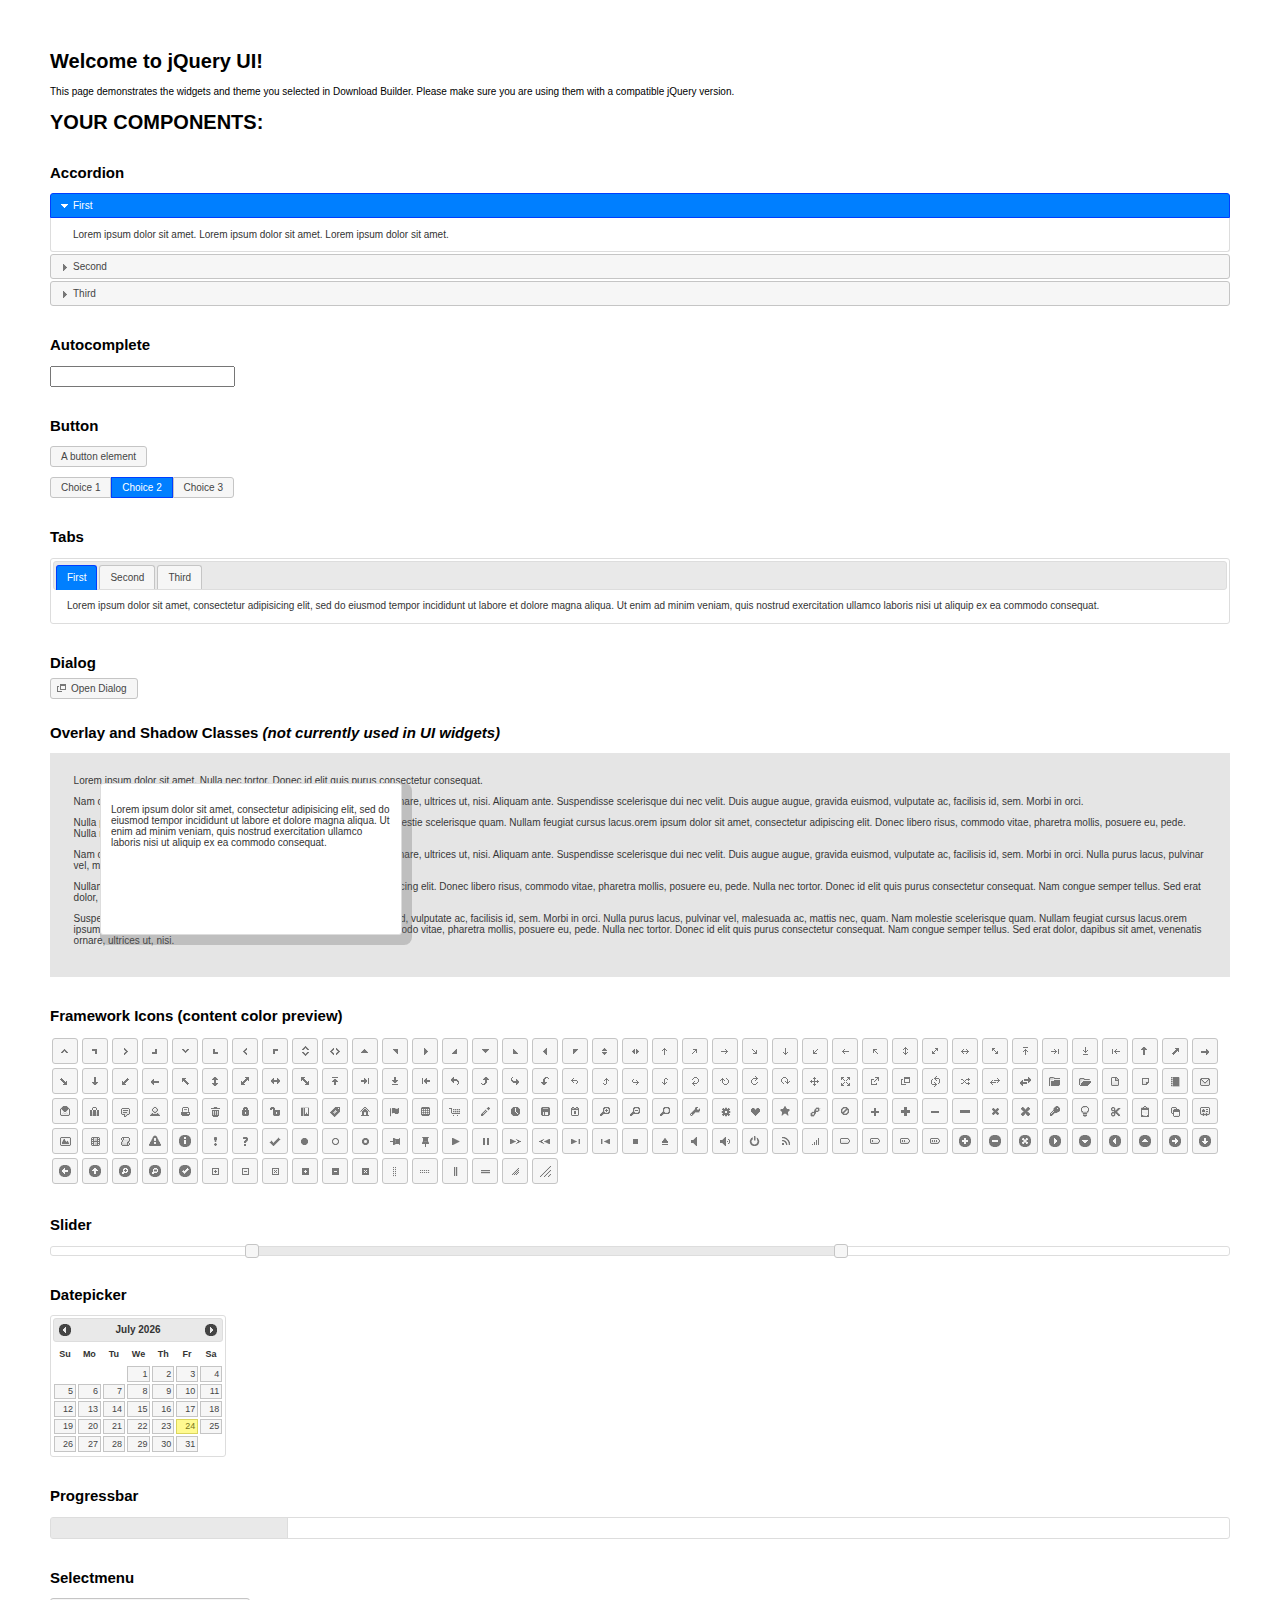
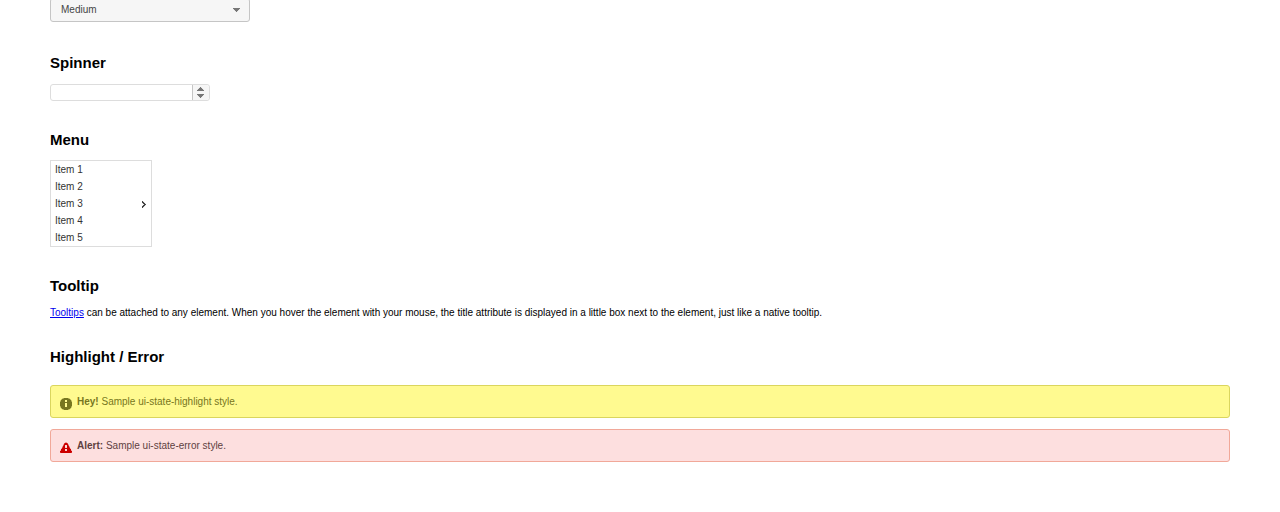
<file: assets/js/jquery-ui-1.11.4.custom/index.html>
<!doctype html>
<html lang="us">
<head>
	<meta charset="utf-8">
	<title>jQuery UI Example Page</title>
	<link href="jquery-ui.css" rel="stylesheet">
	<style>
	body{
		font: 62.5% "Trebuchet MS", sans-serif;
		margin: 50px;
	}
	.demoHeaders {
		margin-top: 2em;
	}
	#dialog-link {
		padding: .4em 1em .4em 20px;
		text-decoration: none;
		position: relative;
	}
	#dialog-link span.ui-icon {
		margin: 0 5px 0 0;
		position: absolute;
		left: .2em;
		top: 50%;
		margin-top: -8px;
	}
	#icons {
		margin: 0;
		padding: 0;
	}
	#icons li {
		margin: 2px;
		position: relative;
		padding: 4px 0;
		cursor: pointer;
		float: left;
		list-style: none;
	}
	#icons span.ui-icon {
		float: left;
		margin: 0 4px;
	}
	.fakewindowcontain .ui-widget-overlay {
		position: absolute;
	}
	select {
		width: 200px;
	}
	</style>
</head>
<body>

<h1>Welcome to jQuery UI!</h1>

<div class="ui-widget">
	<p>This page demonstrates the widgets and theme you selected in Download Builder. Please make sure you are using them with a compatible jQuery version.</p>
</div>

<h1>YOUR COMPONENTS:</h1>


<!-- Accordion -->
<h2 class="demoHeaders">Accordion</h2>
<div id="accordion">
	<h3>First</h3>
	<div>Lorem ipsum dolor sit amet. Lorem ipsum dolor sit amet. Lorem ipsum dolor sit amet.</div>
	<h3>Second</h3>
	<div>Phasellus mattis tincidunt nibh.</div>
	<h3>Third</h3>
	<div>Nam dui erat, auctor a, dignissim quis.</div>
</div>



<!-- Autocomplete -->
<h2 class="demoHeaders">Autocomplete</h2>
<div>
	<input id="autocomplete" title="type &quot;a&quot;">
</div>



<!-- Button -->
<h2 class="demoHeaders">Button</h2>
<button id="button">A button element</button>
<form style="margin-top: 1em;">
	<div id="radioset">
		<input type="radio" id="radio1" name="radio"><label for="radio1">Choice 1</label>
		<input type="radio" id="radio2" name="radio" checked="checked"><label for="radio2">Choice 2</label>
		<input type="radio" id="radio3" name="radio"><label for="radio3">Choice 3</label>
	</div>
</form>



<!-- Tabs -->
<h2 class="demoHeaders">Tabs</h2>
<div id="tabs">
	<ul>
		<li><a href="#tabs-1">First</a></li>
		<li><a href="#tabs-2">Second</a></li>
		<li><a href="#tabs-3">Third</a></li>
	</ul>
	<div id="tabs-1">Lorem ipsum dolor sit amet, consectetur adipisicing elit, sed do eiusmod tempor incididunt ut labore et dolore magna aliqua. Ut enim ad minim veniam, quis nostrud exercitation ullamco laboris nisi ut aliquip ex ea commodo consequat.</div>
	<div id="tabs-2">Phasellus mattis tincidunt nibh. Cras orci urna, blandit id, pretium vel, aliquet ornare, felis. Maecenas scelerisque sem non nisl. Fusce sed lorem in enim dictum bibendum.</div>
	<div id="tabs-3">Nam dui erat, auctor a, dignissim quis, sollicitudin eu, felis. Pellentesque nisi urna, interdum eget, sagittis et, consequat vestibulum, lacus. Mauris porttitor ullamcorper augue.</div>
</div>



<!-- Dialog NOTE: Dialog is not generated by UI in this demo so it can be visually styled in themeroller-->
<h2 class="demoHeaders">Dialog</h2>
<p><a href="#" id="dialog-link" class="ui-state-default ui-corner-all"><span class="ui-icon ui-icon-newwin"></span>Open Dialog</a></p>

<h2 class="demoHeaders">Overlay and Shadow Classes <em>(not currently used in UI widgets)</em></h2>
<div style="position: relative; width: 96%; height: 200px; padding:1% 2%; overflow:hidden;" class="fakewindowcontain">
	<p>Lorem ipsum dolor sit amet,  Nulla nec tortor. Donec id elit quis purus consectetur consequat. </p><p>Nam congue semper tellus. Sed erat dolor, dapibus sit amet, venenatis ornare, ultrices ut, nisi. Aliquam ante. Suspendisse scelerisque dui nec velit. Duis augue augue, gravida euismod, vulputate ac, facilisis id, sem. Morbi in orci. </p><p>Nulla purus lacus, pulvinar vel, malesuada ac, mattis nec, quam. Nam molestie scelerisque quam. Nullam feugiat cursus lacus.orem ipsum dolor sit amet, consectetur adipiscing elit. Donec libero risus, commodo vitae, pharetra mollis, posuere eu, pede. Nulla nec tortor. Donec id elit quis purus consectetur consequat. </p><p>Nam congue semper tellus. Sed erat dolor, dapibus sit amet, venenatis ornare, ultrices ut, nisi. Aliquam ante. Suspendisse scelerisque dui nec velit. Duis augue augue, gravida euismod, vulputate ac, facilisis id, sem. Morbi in orci. Nulla purus lacus, pulvinar vel, malesuada ac, mattis nec, quam. Nam molestie scelerisque quam. </p><p>Nullam feugiat cursus lacus.orem ipsum dolor sit amet, consectetur adipiscing elit. Donec libero risus, commodo vitae, pharetra mollis, posuere eu, pede. Nulla nec tortor. Donec id elit quis purus consectetur consequat. Nam congue semper tellus. Sed erat dolor, dapibus sit amet, venenatis ornare, ultrices ut, nisi. Aliquam ante. </p><p>Suspendisse scelerisque dui nec velit. Duis augue augue, gravida euismod, vulputate ac, facilisis id, sem. Morbi in orci. Nulla purus lacus, pulvinar vel, malesuada ac, mattis nec, quam. Nam molestie scelerisque quam. Nullam feugiat cursus lacus.orem ipsum dolor sit amet, consectetur adipiscing elit. Donec libero risus, commodo vitae, pharetra mollis, posuere eu, pede. Nulla nec tortor. Donec id elit quis purus consectetur consequat. Nam congue semper tellus. Sed erat dolor, dapibus sit amet, venenatis ornare, ultrices ut, nisi. </p>

	<!-- ui-dialog -->
	<div class="ui-overlay"><div class="ui-widget-overlay"></div><div class="ui-widget-shadow ui-corner-all" style="width: 302px; height: 152px; position: absolute; left: 50px; top: 30px;"></div></div>
	<div style="position: absolute; width: 280px; height: 130px;left: 50px; top: 30px; padding: 10px;" class="ui-widget ui-widget-content ui-corner-all">
		<div class="ui-dialog-content ui-widget-content" style="background: none; border: 0;">
			<p>Lorem ipsum dolor sit amet, consectetur adipisicing elit, sed do eiusmod tempor incididunt ut labore et dolore magna aliqua. Ut enim ad minim veniam, quis nostrud exercitation ullamco laboris nisi ut aliquip ex ea commodo consequat.</p>
		</div>
	</div>

</div>

<!-- ui-dialog -->
<div id="dialog" title="Dialog Title">
	<p>Lorem ipsum dolor sit amet, consectetur adipisicing elit, sed do eiusmod tempor incididunt ut labore et dolore magna aliqua. Ut enim ad minim veniam, quis nostrud exercitation ullamco laboris nisi ut aliquip ex ea commodo consequat.</p>
</div>



<h2 class="demoHeaders">Framework Icons (content color preview)</h2>
<ul id="icons" class="ui-widget ui-helper-clearfix">
	<li class="ui-state-default ui-corner-all" title=".ui-icon-carat-1-n"><span class="ui-icon ui-icon-carat-1-n"></span></li>
	<li class="ui-state-default ui-corner-all" title=".ui-icon-carat-1-ne"><span class="ui-icon ui-icon-carat-1-ne"></span></li>
	<li class="ui-state-default ui-corner-all" title=".ui-icon-carat-1-e"><span class="ui-icon ui-icon-carat-1-e"></span></li>
	<li class="ui-state-default ui-corner-all" title=".ui-icon-carat-1-se"><span class="ui-icon ui-icon-carat-1-se"></span></li>
	<li class="ui-state-default ui-corner-all" title=".ui-icon-carat-1-s"><span class="ui-icon ui-icon-carat-1-s"></span></li>
	<li class="ui-state-default ui-corner-all" title=".ui-icon-carat-1-sw"><span class="ui-icon ui-icon-carat-1-sw"></span></li>
	<li class="ui-state-default ui-corner-all" title=".ui-icon-carat-1-w"><span class="ui-icon ui-icon-carat-1-w"></span></li>
	<li class="ui-state-default ui-corner-all" title=".ui-icon-carat-1-nw"><span class="ui-icon ui-icon-carat-1-nw"></span></li>
	<li class="ui-state-default ui-corner-all" title=".ui-icon-carat-2-n-s"><span class="ui-icon ui-icon-carat-2-n-s"></span></li>
	<li class="ui-state-default ui-corner-all" title=".ui-icon-carat-2-e-w"><span class="ui-icon ui-icon-carat-2-e-w"></span></li>
	<li class="ui-state-default ui-corner-all" title=".ui-icon-triangle-1-n"><span class="ui-icon ui-icon-triangle-1-n"></span></li>
	<li class="ui-state-default ui-corner-all" title=".ui-icon-triangle-1-ne"><span class="ui-icon ui-icon-triangle-1-ne"></span></li>
	<li class="ui-state-default ui-corner-all" title=".ui-icon-triangle-1-e"><span class="ui-icon ui-icon-triangle-1-e"></span></li>
	<li class="ui-state-default ui-corner-all" title=".ui-icon-triangle-1-se"><span class="ui-icon ui-icon-triangle-1-se"></span></li>
	<li class="ui-state-default ui-corner-all" title=".ui-icon-triangle-1-s"><span class="ui-icon ui-icon-triangle-1-s"></span></li>
	<li class="ui-state-default ui-corner-all" title=".ui-icon-triangle-1-sw"><span class="ui-icon ui-icon-triangle-1-sw"></span></li>
	<li class="ui-state-default ui-corner-all" title=".ui-icon-triangle-1-w"><span class="ui-icon ui-icon-triangle-1-w"></span></li>
	<li class="ui-state-default ui-corner-all" title=".ui-icon-triangle-1-nw"><span class="ui-icon ui-icon-triangle-1-nw"></span></li>
	<li class="ui-state-default ui-corner-all" title=".ui-icon-triangle-2-n-s"><span class="ui-icon ui-icon-triangle-2-n-s"></span></li>
	<li class="ui-state-default ui-corner-all" title=".ui-icon-triangle-2-e-w"><span class="ui-icon ui-icon-triangle-2-e-w"></span></li>
	<li class="ui-state-default ui-corner-all" title=".ui-icon-arrow-1-n"><span class="ui-icon ui-icon-arrow-1-n"></span></li>
	<li class="ui-state-default ui-corner-all" title=".ui-icon-arrow-1-ne"><span class="ui-icon ui-icon-arrow-1-ne"></span></li>
	<li class="ui-state-default ui-corner-all" title=".ui-icon-arrow-1-e"><span class="ui-icon ui-icon-arrow-1-e"></span></li>
	<li class="ui-state-default ui-corner-all" title=".ui-icon-arrow-1-se"><span class="ui-icon ui-icon-arrow-1-se"></span></li>
	<li class="ui-state-default ui-corner-all" title=".ui-icon-arrow-1-s"><span class="ui-icon ui-icon-arrow-1-s"></span></li>
	<li class="ui-state-default ui-corner-all" title=".ui-icon-arrow-1-sw"><span class="ui-icon ui-icon-arrow-1-sw"></span></li>
	<li class="ui-state-default ui-corner-all" title=".ui-icon-arrow-1-w"><span class="ui-icon ui-icon-arrow-1-w"></span></li>
	<li class="ui-state-default ui-corner-all" title=".ui-icon-arrow-1-nw"><span class="ui-icon ui-icon-arrow-1-nw"></span></li>
	<li class="ui-state-default ui-corner-all" title=".ui-icon-arrow-2-n-s"><span class="ui-icon ui-icon-arrow-2-n-s"></span></li>
	<li class="ui-state-default ui-corner-all" title=".ui-icon-arrow-2-ne-sw"><span class="ui-icon ui-icon-arrow-2-ne-sw"></span></li>
	<li class="ui-state-default ui-corner-all" title=".ui-icon-arrow-2-e-w"><span class="ui-icon ui-icon-arrow-2-e-w"></span></li>
	<li class="ui-state-default ui-corner-all" title=".ui-icon-arrow-2-se-nw"><span class="ui-icon ui-icon-arrow-2-se-nw"></span></li>
	<li class="ui-state-default ui-corner-all" title=".ui-icon-arrowstop-1-n"><span class="ui-icon ui-icon-arrowstop-1-n"></span></li>
	<li class="ui-state-default ui-corner-all" title=".ui-icon-arrowstop-1-e"><span class="ui-icon ui-icon-arrowstop-1-e"></span></li>
	<li class="ui-state-default ui-corner-all" title=".ui-icon-arrowstop-1-s"><span class="ui-icon ui-icon-arrowstop-1-s"></span></li>
	<li class="ui-state-default ui-corner-all" title=".ui-icon-arrowstop-1-w"><span class="ui-icon ui-icon-arrowstop-1-w"></span></li>
	<li class="ui-state-default ui-corner-all" title=".ui-icon-arrowthick-1-n"><span class="ui-icon ui-icon-arrowthick-1-n"></span></li>
	<li class="ui-state-default ui-corner-all" title=".ui-icon-arrowthick-1-ne"><span class="ui-icon ui-icon-arrowthick-1-ne"></span></li>
	<li class="ui-state-default ui-corner-all" title=".ui-icon-arrowthick-1-e"><span class="ui-icon ui-icon-arrowthick-1-e"></span></li>
	<li class="ui-state-default ui-corner-all" title=".ui-icon-arrowthick-1-se"><span class="ui-icon ui-icon-arrowthick-1-se"></span></li>
	<li class="ui-state-default ui-corner-all" title=".ui-icon-arrowthick-1-s"><span class="ui-icon ui-icon-arrowthick-1-s"></span></li>
	<li class="ui-state-default ui-corner-all" title=".ui-icon-arrowthick-1-sw"><span class="ui-icon ui-icon-arrowthick-1-sw"></span></li>
	<li class="ui-state-default ui-corner-all" title=".ui-icon-arrowthick-1-w"><span class="ui-icon ui-icon-arrowthick-1-w"></span></li>
	<li class="ui-state-default ui-corner-all" title=".ui-icon-arrowthick-1-nw"><span class="ui-icon ui-icon-arrowthick-1-nw"></span></li>
	<li class="ui-state-default ui-corner-all" title=".ui-icon-arrowthick-2-n-s"><span class="ui-icon ui-icon-arrowthick-2-n-s"></span></li>
	<li class="ui-state-default ui-corner-all" title=".ui-icon-arrowthick-2-ne-sw"><span class="ui-icon ui-icon-arrowthick-2-ne-sw"></span></li>
	<li class="ui-state-default ui-corner-all" title=".ui-icon-arrowthick-2-e-w"><span class="ui-icon ui-icon-arrowthick-2-e-w"></span></li>
	<li class="ui-state-default ui-corner-all" title=".ui-icon-arrowthick-2-se-nw"><span class="ui-icon ui-icon-arrowthick-2-se-nw"></span></li>
	<li class="ui-state-default ui-corner-all" title=".ui-icon-arrowthickstop-1-n"><span class="ui-icon ui-icon-arrowthickstop-1-n"></span></li>
	<li class="ui-state-default ui-corner-all" title=".ui-icon-arrowthickstop-1-e"><span class="ui-icon ui-icon-arrowthickstop-1-e"></span></li>
	<li class="ui-state-default ui-corner-all" title=".ui-icon-arrowthickstop-1-s"><span class="ui-icon ui-icon-arrowthickstop-1-s"></span></li>
	<li class="ui-state-default ui-corner-all" title=".ui-icon-arrowthickstop-1-w"><span class="ui-icon ui-icon-arrowthickstop-1-w"></span></li>
	<li class="ui-state-default ui-corner-all" title=".ui-icon-arrowreturnthick-1-w"><span class="ui-icon ui-icon-arrowreturnthick-1-w"></span></li>
	<li class="ui-state-default ui-corner-all" title=".ui-icon-arrowreturnthick-1-n"><span class="ui-icon ui-icon-arrowreturnthick-1-n"></span></li>
	<li class="ui-state-default ui-corner-all" title=".ui-icon-arrowreturnthick-1-e"><span class="ui-icon ui-icon-arrowreturnthick-1-e"></span></li>
	<li class="ui-state-default ui-corner-all" title=".ui-icon-arrowreturnthick-1-s"><span class="ui-icon ui-icon-arrowreturnthick-1-s"></span></li>
	<li class="ui-state-default ui-corner-all" title=".ui-icon-arrowreturn-1-w"><span class="ui-icon ui-icon-arrowreturn-1-w"></span></li>
	<li class="ui-state-default ui-corner-all" title=".ui-icon-arrowreturn-1-n"><span class="ui-icon ui-icon-arrowreturn-1-n"></span></li>
	<li class="ui-state-default ui-corner-all" title=".ui-icon-arrowreturn-1-e"><span class="ui-icon ui-icon-arrowreturn-1-e"></span></li>
	<li class="ui-state-default ui-corner-all" title=".ui-icon-arrowreturn-1-s"><span class="ui-icon ui-icon-arrowreturn-1-s"></span></li>
	<li class="ui-state-default ui-corner-all" title=".ui-icon-arrowrefresh-1-w"><span class="ui-icon ui-icon-arrowrefresh-1-w"></span></li>
	<li class="ui-state-default ui-corner-all" title=".ui-icon-arrowrefresh-1-n"><span class="ui-icon ui-icon-arrowrefresh-1-n"></span></li>
	<li class="ui-state-default ui-corner-all" title=".ui-icon-arrowrefresh-1-e"><span class="ui-icon ui-icon-arrowrefresh-1-e"></span></li>
	<li class="ui-state-default ui-corner-all" title=".ui-icon-arrowrefresh-1-s"><span class="ui-icon ui-icon-arrowrefresh-1-s"></span></li>
	<li class="ui-state-default ui-corner-all" title=".ui-icon-arrow-4"><span class="ui-icon ui-icon-arrow-4"></span></li>
	<li class="ui-state-default ui-corner-all" title=".ui-icon-arrow-4-diag"><span class="ui-icon ui-icon-arrow-4-diag"></span></li>
	<li class="ui-state-default ui-corner-all" title=".ui-icon-extlink"><span class="ui-icon ui-icon-extlink"></span></li>
	<li class="ui-state-default ui-corner-all" title=".ui-icon-newwin"><span class="ui-icon ui-icon-newwin"></span></li>
	<li class="ui-state-default ui-corner-all" title=".ui-icon-refresh"><span class="ui-icon ui-icon-refresh"></span></li>
	<li class="ui-state-default ui-corner-all" title=".ui-icon-shuffle"><span class="ui-icon ui-icon-shuffle"></span></li>
	<li class="ui-state-default ui-corner-all" title=".ui-icon-transfer-e-w"><span class="ui-icon ui-icon-transfer-e-w"></span></li>
	<li class="ui-state-default ui-corner-all" title=".ui-icon-transferthick-e-w"><span class="ui-icon ui-icon-transferthick-e-w"></span></li>
	<li class="ui-state-default ui-corner-all" title=".ui-icon-folder-collapsed"><span class="ui-icon ui-icon-folder-collapsed"></span></li>
	<li class="ui-state-default ui-corner-all" title=".ui-icon-folder-open"><span class="ui-icon ui-icon-folder-open"></span></li>
	<li class="ui-state-default ui-corner-all" title=".ui-icon-document"><span class="ui-icon ui-icon-document"></span></li>
	<li class="ui-state-default ui-corner-all" title=".ui-icon-document-b"><span class="ui-icon ui-icon-document-b"></span></li>
	<li class="ui-state-default ui-corner-all" title=".ui-icon-note"><span class="ui-icon ui-icon-note"></span></li>
	<li class="ui-state-default ui-corner-all" title=".ui-icon-mail-closed"><span class="ui-icon ui-icon-mail-closed"></span></li>
	<li class="ui-state-default ui-corner-all" title=".ui-icon-mail-open"><span class="ui-icon ui-icon-mail-open"></span></li>
	<li class="ui-state-default ui-corner-all" title=".ui-icon-suitcase"><span class="ui-icon ui-icon-suitcase"></span></li>
	<li class="ui-state-default ui-corner-all" title=".ui-icon-comment"><span class="ui-icon ui-icon-comment"></span></li>
	<li class="ui-state-default ui-corner-all" title=".ui-icon-person"><span class="ui-icon ui-icon-person"></span></li>
	<li class="ui-state-default ui-corner-all" title=".ui-icon-print"><span class="ui-icon ui-icon-print"></span></li>
	<li class="ui-state-default ui-corner-all" title=".ui-icon-trash"><span class="ui-icon ui-icon-trash"></span></li>
	<li class="ui-state-default ui-corner-all" title=".ui-icon-locked"><span class="ui-icon ui-icon-locked"></span></li>
	<li class="ui-state-default ui-corner-all" title=".ui-icon-unlocked"><span class="ui-icon ui-icon-unlocked"></span></li>
	<li class="ui-state-default ui-corner-all" title=".ui-icon-bookmark"><span class="ui-icon ui-icon-bookmark"></span></li>
	<li class="ui-state-default ui-corner-all" title=".ui-icon-tag"><span class="ui-icon ui-icon-tag"></span></li>
	<li class="ui-state-default ui-corner-all" title=".ui-icon-home"><span class="ui-icon ui-icon-home"></span></li>
	<li class="ui-state-default ui-corner-all" title=".ui-icon-flag"><span class="ui-icon ui-icon-flag"></span></li>
	<li class="ui-state-default ui-corner-all" title=".ui-icon-calculator"><span class="ui-icon ui-icon-calculator"></span></li>
	<li class="ui-state-default ui-corner-all" title=".ui-icon-cart"><span class="ui-icon ui-icon-cart"></span></li>
	<li class="ui-state-default ui-corner-all" title=".ui-icon-pencil"><span class="ui-icon ui-icon-pencil"></span></li>
	<li class="ui-state-default ui-corner-all" title=".ui-icon-clock"><span class="ui-icon ui-icon-clock"></span></li>
	<li class="ui-state-default ui-corner-all" title=".ui-icon-disk"><span class="ui-icon ui-icon-disk"></span></li>
	<li class="ui-state-default ui-corner-all" title=".ui-icon-calendar"><span class="ui-icon ui-icon-calendar"></span></li>
	<li class="ui-state-default ui-corner-all" title=".ui-icon-zoomin"><span class="ui-icon ui-icon-zoomin"></span></li>
	<li class="ui-state-default ui-corner-all" title=".ui-icon-zoomout"><span class="ui-icon ui-icon-zoomout"></span></li>
	<li class="ui-state-default ui-corner-all" title=".ui-icon-search"><span class="ui-icon ui-icon-search"></span></li>
	<li class="ui-state-default ui-corner-all" title=".ui-icon-wrench"><span class="ui-icon ui-icon-wrench"></span></li>
	<li class="ui-state-default ui-corner-all" title=".ui-icon-gear"><span class="ui-icon ui-icon-gear"></span></li>
	<li class="ui-state-default ui-corner-all" title=".ui-icon-heart"><span class="ui-icon ui-icon-heart"></span></li>
	<li class="ui-state-default ui-corner-all" title=".ui-icon-star"><span class="ui-icon ui-icon-star"></span></li>
	<li class="ui-state-default ui-corner-all" title=".ui-icon-link"><span class="ui-icon ui-icon-link"></span></li>
	<li class="ui-state-default ui-corner-all" title=".ui-icon-cancel"><span class="ui-icon ui-icon-cancel"></span></li>
	<li class="ui-state-default ui-corner-all" title=".ui-icon-plus"><span class="ui-icon ui-icon-plus"></span></li>
	<li class="ui-state-default ui-corner-all" title=".ui-icon-plusthick"><span class="ui-icon ui-icon-plusthick"></span></li>
	<li class="ui-state-default ui-corner-all" title=".ui-icon-minus"><span class="ui-icon ui-icon-minus"></span></li>
	<li class="ui-state-default ui-corner-all" title=".ui-icon-minusthick"><span class="ui-icon ui-icon-minusthick"></span></li>
	<li class="ui-state-default ui-corner-all" title=".ui-icon-close"><span class="ui-icon ui-icon-close"></span></li>
	<li class="ui-state-default ui-corner-all" title=".ui-icon-closethick"><span class="ui-icon ui-icon-closethick"></span></li>
	<li class="ui-state-default ui-corner-all" title=".ui-icon-key"><span class="ui-icon ui-icon-key"></span></li>
	<li class="ui-state-default ui-corner-all" title=".ui-icon-lightbulb"><span class="ui-icon ui-icon-lightbulb"></span></li>
	<li class="ui-state-default ui-corner-all" title=".ui-icon-scissors"><span class="ui-icon ui-icon-scissors"></span></li>
	<li class="ui-state-default ui-corner-all" title=".ui-icon-clipboard"><span class="ui-icon ui-icon-clipboard"></span></li>
	<li class="ui-state-default ui-corner-all" title=".ui-icon-copy"><span class="ui-icon ui-icon-copy"></span></li>
	<li class="ui-state-default ui-corner-all" title=".ui-icon-contact"><span class="ui-icon ui-icon-contact"></span></li>
	<li class="ui-state-default ui-corner-all" title=".ui-icon-image"><span class="ui-icon ui-icon-image"></span></li>
	<li class="ui-state-default ui-corner-all" title=".ui-icon-video"><span class="ui-icon ui-icon-video"></span></li>
	<li class="ui-state-default ui-corner-all" title=".ui-icon-script"><span class="ui-icon ui-icon-script"></span></li>
	<li class="ui-state-default ui-corner-all" title=".ui-icon-alert"><span class="ui-icon ui-icon-alert"></span></li>
	<li class="ui-state-default ui-corner-all" title=".ui-icon-info"><span class="ui-icon ui-icon-info"></span></li>
	<li class="ui-state-default ui-corner-all" title=".ui-icon-notice"><span class="ui-icon ui-icon-notice"></span></li>
	<li class="ui-state-default ui-corner-all" title=".ui-icon-help"><span class="ui-icon ui-icon-help"></span></li>
	<li class="ui-state-default ui-corner-all" title=".ui-icon-check"><span class="ui-icon ui-icon-check"></span></li>
	<li class="ui-state-default ui-corner-all" title=".ui-icon-bullet"><span class="ui-icon ui-icon-bullet"></span></li>
	<li class="ui-state-default ui-corner-all" title=".ui-icon-radio-off"><span class="ui-icon ui-icon-radio-off"></span></li>
	<li class="ui-state-default ui-corner-all" title=".ui-icon-radio-on"><span class="ui-icon ui-icon-radio-on"></span></li>
	<li class="ui-state-default ui-corner-all" title=".ui-icon-pin-w"><span class="ui-icon ui-icon-pin-w"></span></li>
	<li class="ui-state-default ui-corner-all" title=".ui-icon-pin-s"><span class="ui-icon ui-icon-pin-s"></span></li>
	<li class="ui-state-default ui-corner-all" title=".ui-icon-play"><span class="ui-icon ui-icon-play"></span></li>
	<li class="ui-state-default ui-corner-all" title=".ui-icon-pause"><span class="ui-icon ui-icon-pause"></span></li>
	<li class="ui-state-default ui-corner-all" title=".ui-icon-seek-next"><span class="ui-icon ui-icon-seek-next"></span></li>
	<li class="ui-state-default ui-corner-all" title=".ui-icon-seek-prev"><span class="ui-icon ui-icon-seek-prev"></span></li>
	<li class="ui-state-default ui-corner-all" title=".ui-icon-seek-end"><span class="ui-icon ui-icon-seek-end"></span></li>
	<li class="ui-state-default ui-corner-all" title=".ui-icon-seek-first"><span class="ui-icon ui-icon-seek-first"></span></li>
	<li class="ui-state-default ui-corner-all" title=".ui-icon-stop"><span class="ui-icon ui-icon-stop"></span></li>
	<li class="ui-state-default ui-corner-all" title=".ui-icon-eject"><span class="ui-icon ui-icon-eject"></span></li>
	<li class="ui-state-default ui-corner-all" title=".ui-icon-volume-off"><span class="ui-icon ui-icon-volume-off"></span></li>
	<li class="ui-state-default ui-corner-all" title=".ui-icon-volume-on"><span class="ui-icon ui-icon-volume-on"></span></li>
	<li class="ui-state-default ui-corner-all" title=".ui-icon-power"><span class="ui-icon ui-icon-power"></span></li>
	<li class="ui-state-default ui-corner-all" title=".ui-icon-signal-diag"><span class="ui-icon ui-icon-signal-diag"></span></li>
	<li class="ui-state-default ui-corner-all" title=".ui-icon-signal"><span class="ui-icon ui-icon-signal"></span></li>
	<li class="ui-state-default ui-corner-all" title=".ui-icon-battery-0"><span class="ui-icon ui-icon-battery-0"></span></li>
	<li class="ui-state-default ui-corner-all" title=".ui-icon-battery-1"><span class="ui-icon ui-icon-battery-1"></span></li>
	<li class="ui-state-default ui-corner-all" title=".ui-icon-battery-2"><span class="ui-icon ui-icon-battery-2"></span></li>
	<li class="ui-state-default ui-corner-all" title=".ui-icon-battery-3"><span class="ui-icon ui-icon-battery-3"></span></li>
	<li class="ui-state-default ui-corner-all" title=".ui-icon-circle-plus"><span class="ui-icon ui-icon-circle-plus"></span></li>
	<li class="ui-state-default ui-corner-all" title=".ui-icon-circle-minus"><span class="ui-icon ui-icon-circle-minus"></span></li>
	<li class="ui-state-default ui-corner-all" title=".ui-icon-circle-close"><span class="ui-icon ui-icon-circle-close"></span></li>
	<li class="ui-state-default ui-corner-all" title=".ui-icon-circle-triangle-e"><span class="ui-icon ui-icon-circle-triangle-e"></span></li>
	<li class="ui-state-default ui-corner-all" title=".ui-icon-circle-triangle-s"><span class="ui-icon ui-icon-circle-triangle-s"></span></li>
	<li class="ui-state-default ui-corner-all" title=".ui-icon-circle-triangle-w"><span class="ui-icon ui-icon-circle-triangle-w"></span></li>
	<li class="ui-state-default ui-corner-all" title=".ui-icon-circle-triangle-n"><span class="ui-icon ui-icon-circle-triangle-n"></span></li>
	<li class="ui-state-default ui-corner-all" title=".ui-icon-circle-arrow-e"><span class="ui-icon ui-icon-circle-arrow-e"></span></li>
	<li class="ui-state-default ui-corner-all" title=".ui-icon-circle-arrow-s"><span class="ui-icon ui-icon-circle-arrow-s"></span></li>
	<li class="ui-state-default ui-corner-all" title=".ui-icon-circle-arrow-w"><span class="ui-icon ui-icon-circle-arrow-w"></span></li>
	<li class="ui-state-default ui-corner-all" title=".ui-icon-circle-arrow-n"><span class="ui-icon ui-icon-circle-arrow-n"></span></li>
	<li class="ui-state-default ui-corner-all" title=".ui-icon-circle-zoomin"><span class="ui-icon ui-icon-circle-zoomin"></span></li>
	<li class="ui-state-default ui-corner-all" title=".ui-icon-circle-zoomout"><span class="ui-icon ui-icon-circle-zoomout"></span></li>
	<li class="ui-state-default ui-corner-all" title=".ui-icon-circle-check"><span class="ui-icon ui-icon-circle-check"></span></li>
	<li class="ui-state-default ui-corner-all" title=".ui-icon-circlesmall-plus"><span class="ui-icon ui-icon-circlesmall-plus"></span></li>
	<li class="ui-state-default ui-corner-all" title=".ui-icon-circlesmall-minus"><span class="ui-icon ui-icon-circlesmall-minus"></span></li>
	<li class="ui-state-default ui-corner-all" title=".ui-icon-circlesmall-close"><span class="ui-icon ui-icon-circlesmall-close"></span></li>
	<li class="ui-state-default ui-corner-all" title=".ui-icon-squaresmall-plus"><span class="ui-icon ui-icon-squaresmall-plus"></span></li>
	<li class="ui-state-default ui-corner-all" title=".ui-icon-squaresmall-minus"><span class="ui-icon ui-icon-squaresmall-minus"></span></li>
	<li class="ui-state-default ui-corner-all" title=".ui-icon-squaresmall-close"><span class="ui-icon ui-icon-squaresmall-close"></span></li>
	<li class="ui-state-default ui-corner-all" title=".ui-icon-grip-dotted-vertical"><span class="ui-icon ui-icon-grip-dotted-vertical"></span></li>
	<li class="ui-state-default ui-corner-all" title=".ui-icon-grip-dotted-horizontal"><span class="ui-icon ui-icon-grip-dotted-horizontal"></span></li>
	<li class="ui-state-default ui-corner-all" title=".ui-icon-grip-solid-vertical"><span class="ui-icon ui-icon-grip-solid-vertical"></span></li>
	<li class="ui-state-default ui-corner-all" title=".ui-icon-grip-solid-horizontal"><span class="ui-icon ui-icon-grip-solid-horizontal"></span></li>
	<li class="ui-state-default ui-corner-all" title=".ui-icon-gripsmall-diagonal-se"><span class="ui-icon ui-icon-gripsmall-diagonal-se"></span></li>
	<li class="ui-state-default ui-corner-all" title=".ui-icon-grip-diagonal-se"><span class="ui-icon ui-icon-grip-diagonal-se"></span></li>
</ul>


<!-- Slider -->
<h2 class="demoHeaders">Slider</h2>
<div id="slider"></div>



<!-- Datepicker -->
<h2 class="demoHeaders">Datepicker</h2>
<div id="datepicker"></div>



<!-- Progressbar -->
<h2 class="demoHeaders">Progressbar</h2>
<div id="progressbar"></div>



<!-- Progressbar -->
<h2 class="demoHeaders">Selectmenu</h2>
<select id="selectmenu">
	<option>Slower</option>
	<option>Slow</option>
	<option selected="selected">Medium</option>
	<option>Fast</option>
	<option>Faster</option>
</select>



<!-- Spinner -->
<h2 class="demoHeaders">Spinner</h2>
<input id="spinner">



<!-- Menu -->
<h2 class="demoHeaders">Menu</h2>
<ul style="width:100px;" id="menu">
	<li>Item 1</li>
	<li>Item 2</li>
	<li>Item 3
		<ul>
			<li>Item 3-1</li>
			<li>Item 3-2</li>
			<li>Item 3-3</li>
			<li>Item 3-4</li>
			<li>Item 3-5</li>
		</ul>
	</li>
	<li>Item 4</li>
	<li>Item 5</li>
</ul>



<!-- Tooltip -->
<h2 class="demoHeaders">Tooltip</h2>
<p id="tooltip">
	<a href="#" title="That&apos;s what this widget is">Tooltips</a> can be attached to any element. When you hover
the element with your mouse, the title attribute is displayed in a little box next to the element, just like a native tooltip.
</p>


<!-- Highlight / Error -->
<h2 class="demoHeaders">Highlight / Error</h2>
<div class="ui-widget">
	<div class="ui-state-highlight ui-corner-all" style="margin-top: 20px; padding: 0 .7em;">
		<p><span class="ui-icon ui-icon-info" style="float: left; margin-right: .3em;"></span>
		<strong>Hey!</strong> Sample ui-state-highlight style.</p>
	</div>
</div>
<br>
<div class="ui-widget">
	<div class="ui-state-error ui-corner-all" style="padding: 0 .7em;">
		<p><span class="ui-icon ui-icon-alert" style="float: left; margin-right: .3em;"></span>
		<strong>Alert:</strong> Sample ui-state-error style.</p>
	</div>
</div>

<script src="external/jquery/jquery.js"></script>
<script src="jquery-ui.js"></script>
<script>

$( "#accordion" ).accordion();



var availableTags = [
	"ActionScript",
	"AppleScript",
	"Asp",
	"BASIC",
	"C",
	"C++",
	"Clojure",
	"COBOL",
	"ColdFusion",
	"Erlang",
	"Fortran",
	"Groovy",
	"Haskell",
	"Java",
	"JavaScript",
	"Lisp",
	"Perl",
	"PHP",
	"Python",
	"Ruby",
	"Scala",
	"Scheme"
];
$( "#autocomplete" ).autocomplete({
	source: availableTags
});



$( "#button" ).button();
$( "#radioset" ).buttonset();



$( "#tabs" ).tabs();



$( "#dialog" ).dialog({
	autoOpen: false,
	width: 400,
	buttons: [
		{
			text: "Ok",
			click: function() {
				$( this ).dialog( "close" );
			}
		},
		{
			text: "Cancel",
			click: function() {
				$( this ).dialog( "close" );
			}
		}
	]
});

// Link to open the dialog
$( "#dialog-link" ).click(function( event ) {
	$( "#dialog" ).dialog( "open" );
	event.preventDefault();
});



$( "#datepicker" ).datepicker({
	inline: true
});



$( "#slider" ).slider({
	range: true,
	values: [ 17, 67 ]
});



$( "#progressbar" ).progressbar({
	value: 20
});



$( "#spinner" ).spinner();



$( "#menu" ).menu();



$( "#tooltip" ).tooltip();



$( "#selectmenu" ).selectmenu();


// Hover states on the static widgets
$( "#dialog-link, #icons li" ).hover(
	function() {
		$( this ).addClass( "ui-state-hover" );
	},
	function() {
		$( this ).removeClass( "ui-state-hover" );
	}
);
</script>
</body>
</html>
</file>
